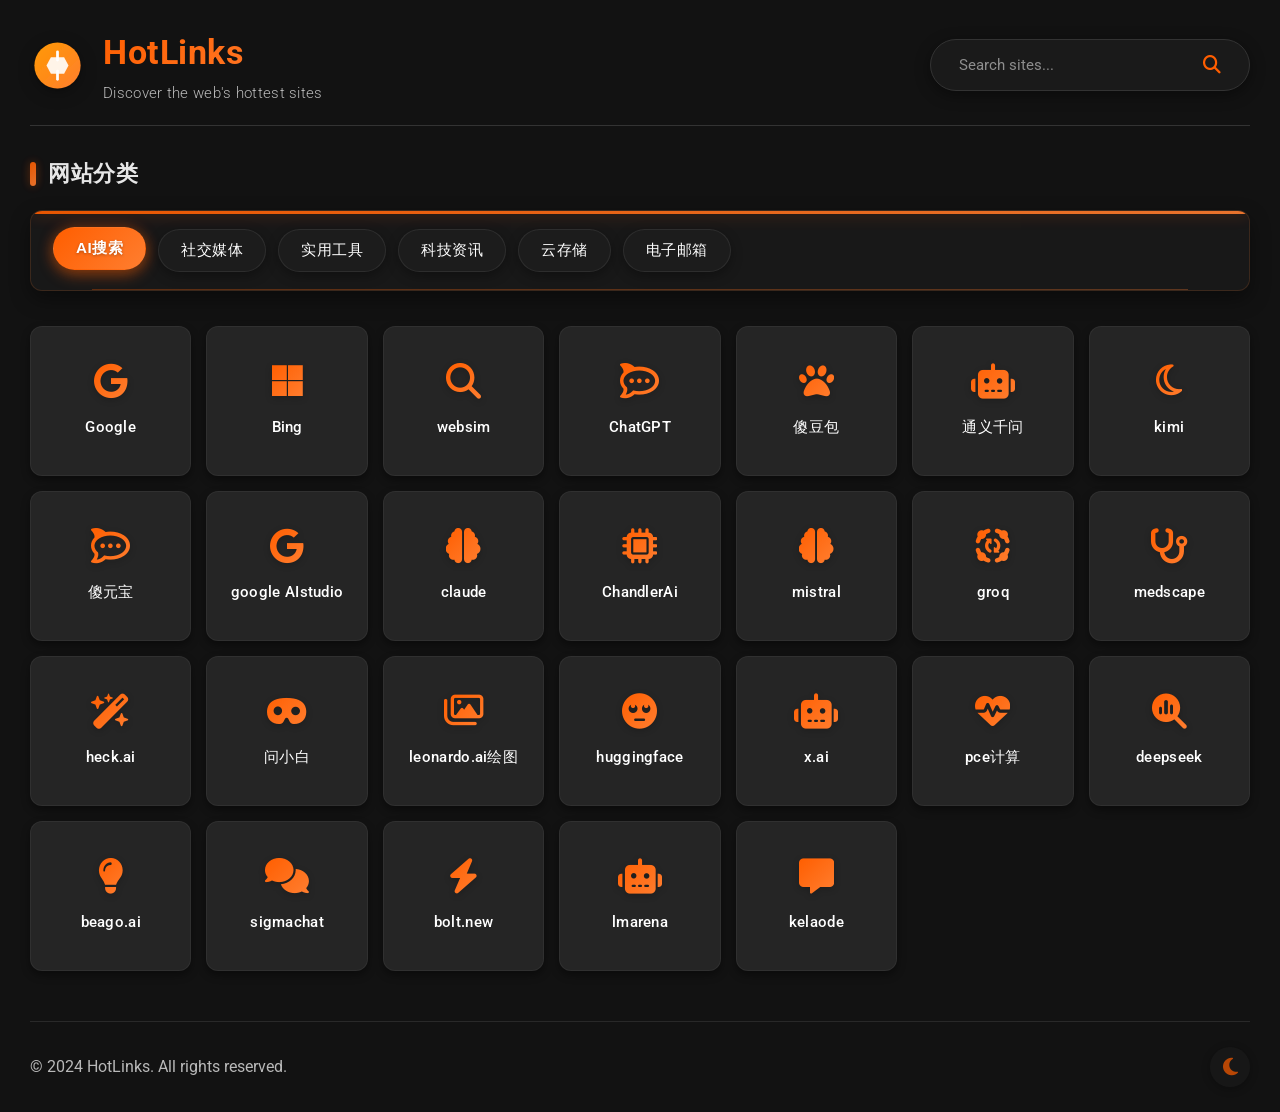
<file: index.html>
<!DOCTYPE html>
<html lang="zh-CN">
  <head>
    <meta charset="UTF-8" />
    <meta name="viewport" content="width=device-width, initial-scale=1.0" />
    <title>HotLinks - Popular Sites Directory</title>
    <link rel="stylesheet" href="styles.css" />
    <link
      rel="stylesheet"
      href="https://cdnjs.cloudflare.com/ajax/libs/font-awesome/6.7.2/css/all.min.css"
    />
    <link
      href="https://fonts.googleapis.com/css2?family=Roboto:wght@300;400;500;700&display=swap"
      rel="stylesheet"
    />
  </head>
  <body>
    <div class="container">
      <header>
        <div class="logo">
          <svg width="55" height="55" viewBox="0 0 100 100">
            <defs>
              <linearGradient
                id="logo-gradient"
                x1="0%"
                y1="0%"
                x2="100%"
                y2="100%"
              >
                <stop offset="0%" stop-color="#f90" />
                <stop offset="100%" stop-color="#ff7e30" />
              </linearGradient>
              <filter id="shadow" x="-20%" y="-20%" width="140%" height="140%">
                <feDropShadow
                  dx="0"
                  dy="3"
                  stdDeviation="3"
                  flood-color="rgba(0,0,0,0.2)"
                />
              </filter>
            </defs>
            <circle
              cx="50"
              cy="50"
              r="42"
              fill="url(#logo-gradient)"
              filter="url(#shadow)"
            />
            <path
              d="M38 35 L62 35 L70 50 L62 65 L38 65 L30 50 Z"
              fill="white"
              opacity="0.9"
            />
            <path
              d="M50 25 L50 40"
              stroke="white"
              stroke-width="5"
              stroke-linecap="round"
            />
            <path
              d="M50 60 L50 75"
              stroke="white"
              stroke-width="5"
              stroke-linecap="round"
            />
          </svg>
          <div class="title-container">
            <h1>HotLinks</h1>
            <p class="subtitle">Discover the web's hottest sites</p>
          </div>
        </div>
        <div class="search-box">
          <input type="text" id="search-input" placeholder="Search sites..." />
          <button id="search-btn"><i class="fas fa-search"></i></button>
        </div>
      </header>

      <div class="category-tabs-container">
        <h2 class="category-heading">网站分类</h2>
        <div class="category-tabs">
          <!-- 移除了 "全部" 标签，并将 "AI搜索" 设为默认选中 -->
          <button class="tab active" data-category="ai-search">AI搜索</button>
          <button class="tab" data-category="social">社交媒体</button>
          <button class="tab" data-category="tools">实用工具</button>
          <button class="tab" data-category="tech-news">科技资讯</button>
          <button class="tab" data-category="cloud-storage">云存储</button>
          <button class="tab" data-category="email">电子邮箱</button>
        </div>
      </div>
      
      <main id="sites-container">
        <!-- 网站卡片将由JavaScript动态渲染 -->
      </main>

      <footer>
        <p>© 2024 HotLinks. All rights reserved.</p>
        <div class="theme-toggle">
          <button id="theme-toggle-btn">
            <i class="fas fa-moon"></i>
          </button>
        </div>
      </footer>
    </div>
    <script src="script.js"></script>
  </body>
</html>
</file>
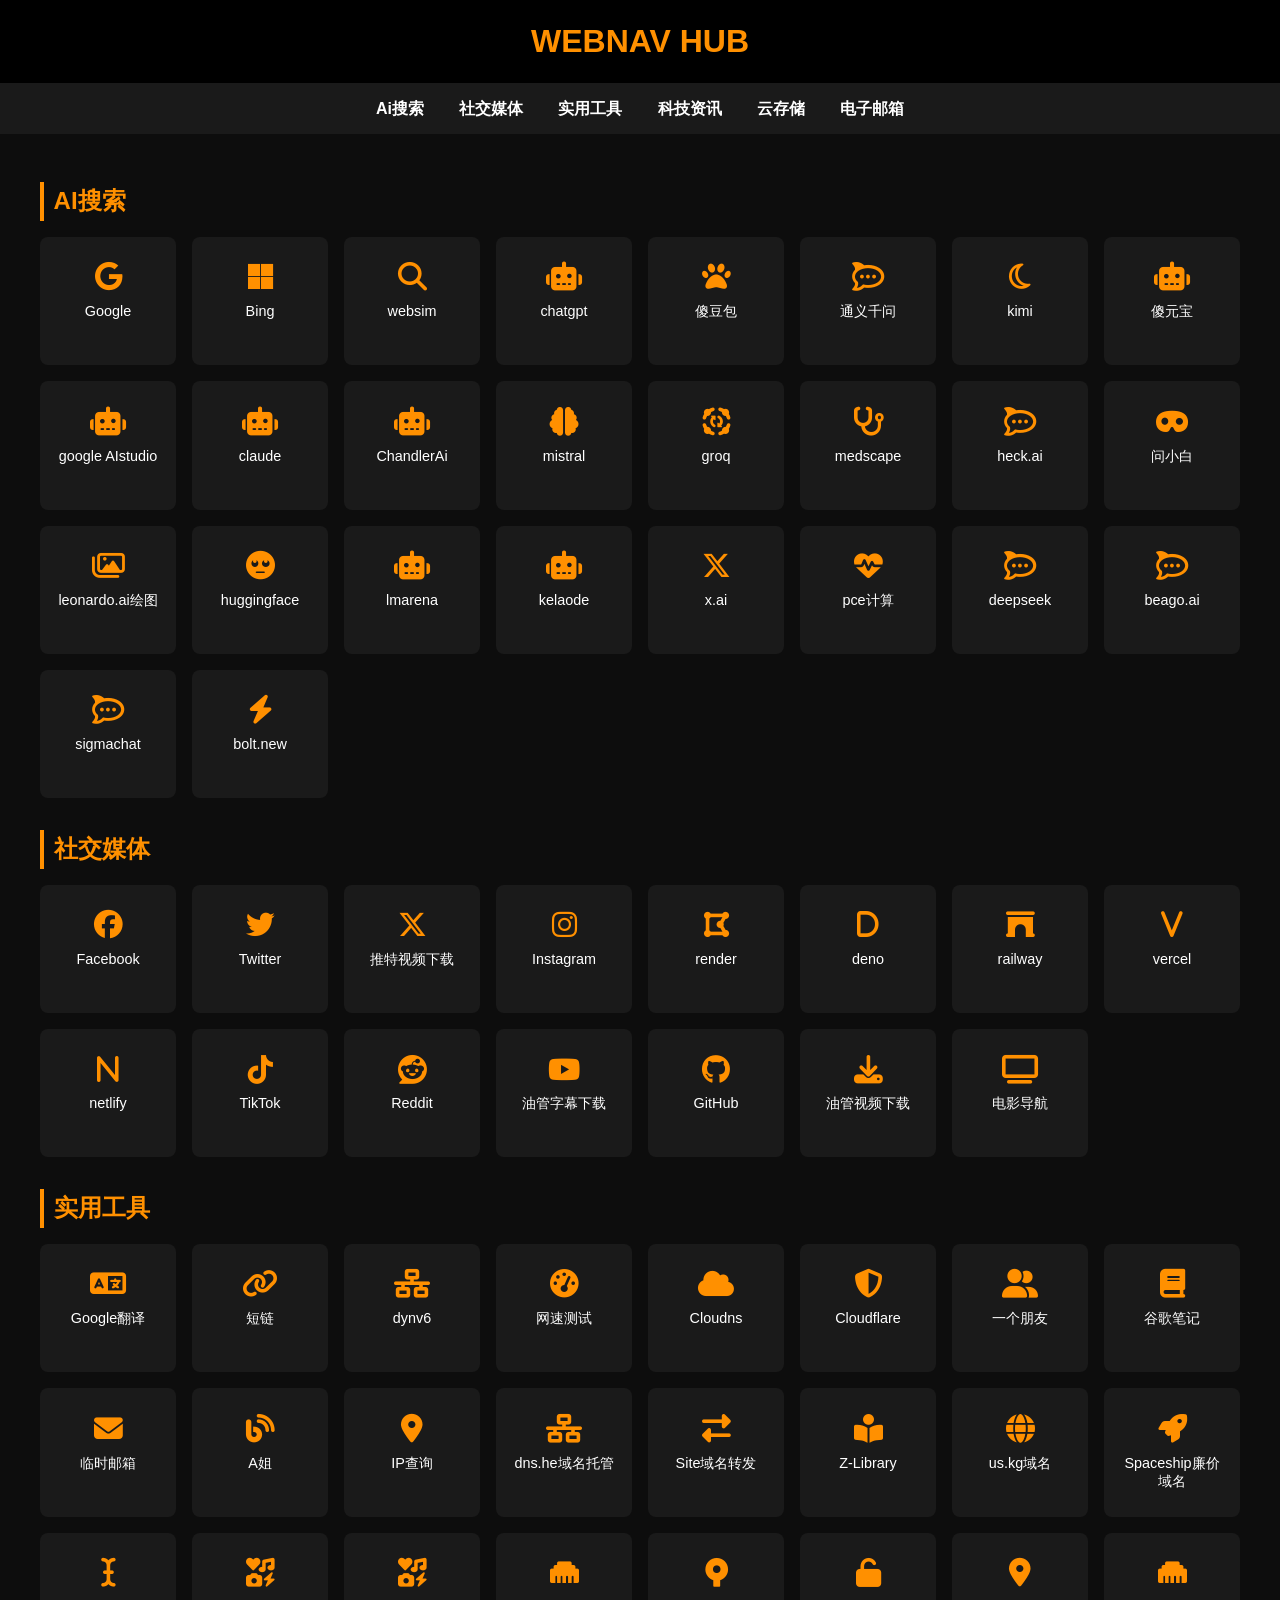
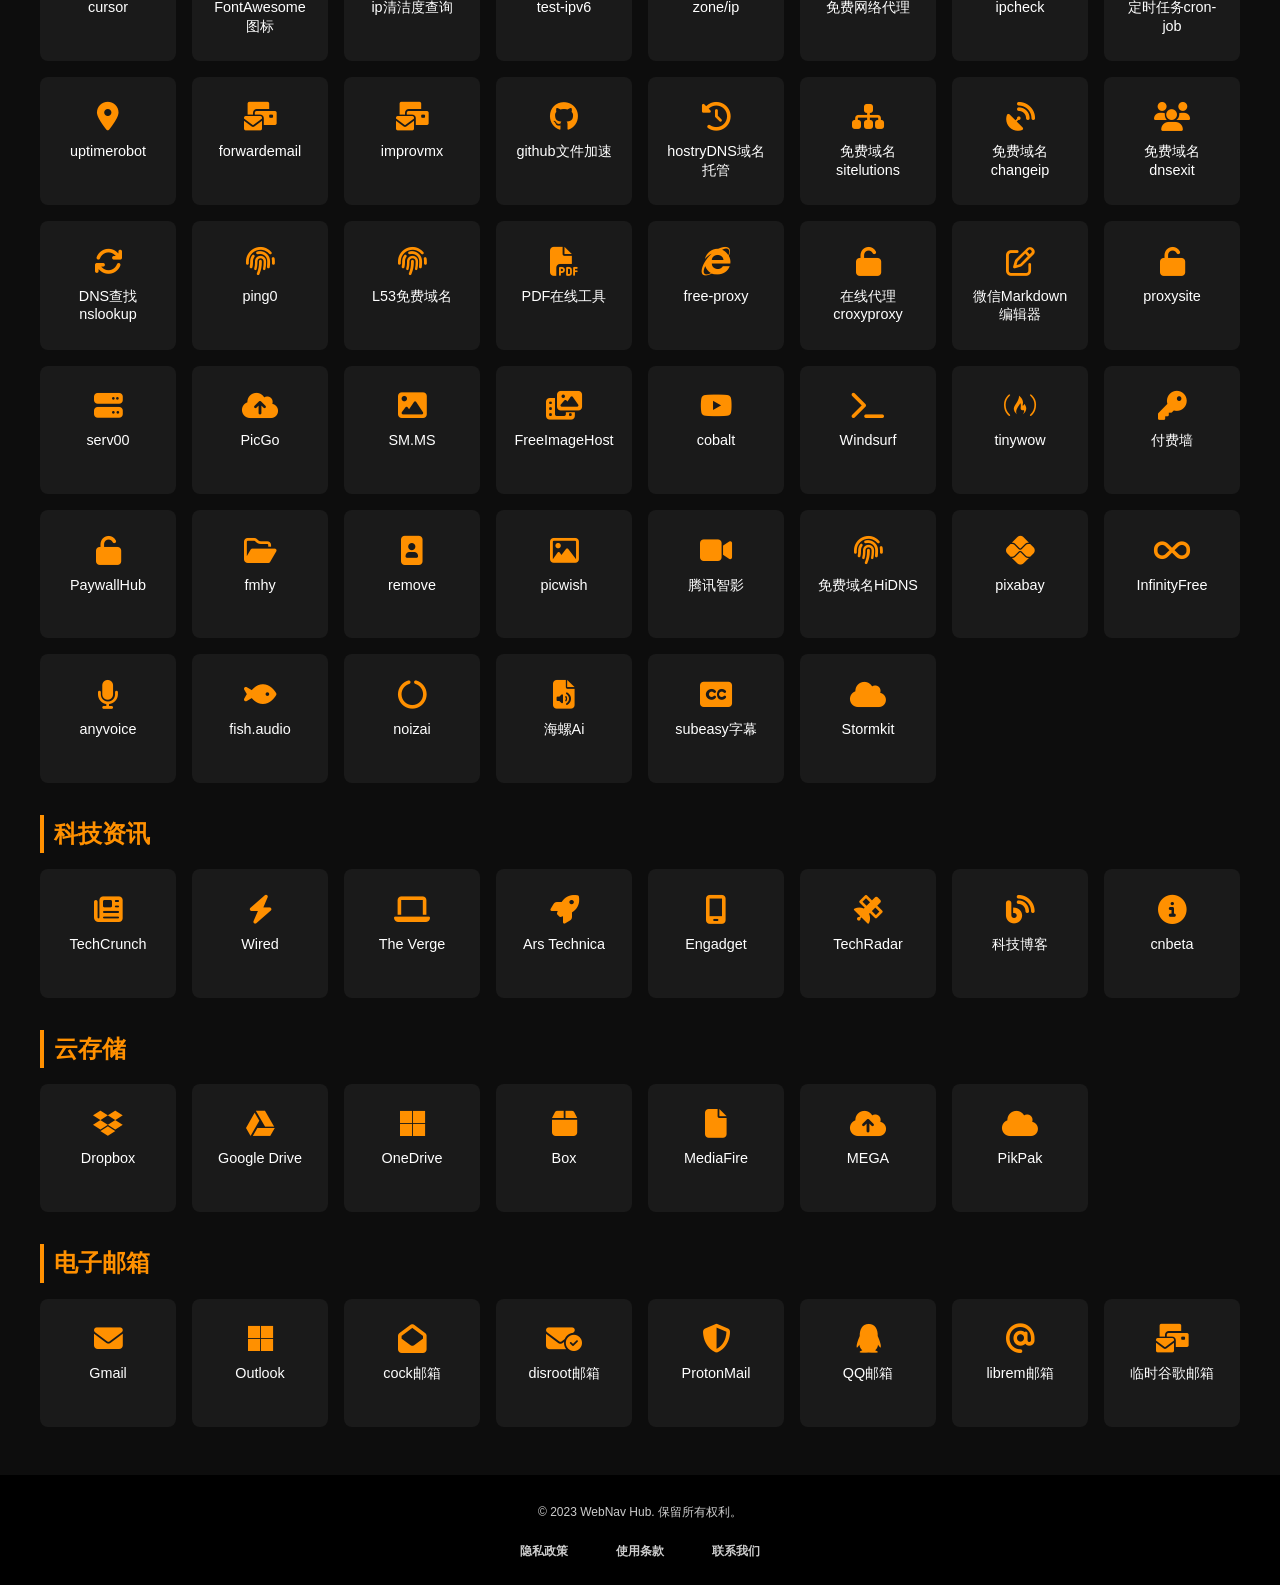
<file: temp.html>
<!DOCTYPE html>
<html lang="zh-CN">
  <head>
    <meta charset="UTF-8" />
    <meta name="viewport" content="width=device-width, initial-scale=1.0" />
    <title>WebNav Hub</title>
    <style>
      :root {
        --primary-color: #ff9000;
        --bg-color: #0d0d0d;
        --card-bg-color: #1a1a1a;
        --text-color: #fff;
      }

      html {
        font-size: 16px;
      }

      body {
        font-family: Arial, sans-serif;
        margin: 0;
        padding: 0;
        background-color: var(--bg-color);
        color: var(--text-color);
        line-height: 1.6;
      }

      header {
        background-color: #000;
        padding: 1rem;
        text-align: center;
      }

      header h1 {
        font-size: 2rem;
        font-weight: bold;
        color: var(--primary-color);
        margin: 0;
        text-transform: uppercase;
      }

      nav {
        background-color: var(--card-bg-color);
        padding: 0.5rem;
        position: sticky;
        top: 0;
        z-index: 1000;
      }

      nav ul {
        list-style-type: none;
        padding: 0;
        margin: 0;
        display: flex;
        justify-content: center;
        flex-wrap: wrap;
      }

      nav li {
        margin: 0.3rem;
      }

      nav a {
        color: var(--text-color);
        text-decoration: none;
        font-size: 1rem;
        font-weight: bold;
        padding: 0.5rem 0.8rem;
        border-radius: 1.25rem;
        transition: background-color 0.3s, color 0.3s;
      }

      nav a:hover,
      nav a.active {
        background-color: var(--primary-color);
        color: #000;
      }

      main {
        max-width: 1200px;
        margin: 0 auto;
        padding: 1rem;
      }

      .category-title {
        font-size: 1.5rem;
        font-weight: bold;
        margin: 2rem 0 1rem;
        color: var(--primary-color);
        border-left: 4px solid var(--primary-color);
        padding-left: 0.6rem;
        text-transform: uppercase;
      }

      .link-grid {
        display: grid;
        grid-template-columns: repeat(auto-fill, minmax(8rem, 1fr));
        gap: 1rem;
        margin-bottom: 2rem;
      }

      .link-card {
        background-color: var(--card-bg-color);
        border-radius: 8px;
        padding: 1.2rem 0.8rem;
        text-align: center;
        transition: transform 0.2s ease-out;
        cursor: pointer;
        display: flex;
        flex-direction: column;
        align-items: center;
        justify-content: center;
        min-height: 90px;
        position: relative;
        overflow: hidden;
      }

      .link-card a {
        position: absolute;
        top: 0;
        left: 0;
        width: 100%;
        height: 100%;
        text-decoration: none;
        z-index: 12;
        display: block;
      }

      .link-card:hover {
        background-color: #2a2a2a;
        transform: translateY(-2px);
        box-shadow: 0 4px 12px rgba(0, 0, 0, 0.2);
      }

      .link-card i {
        font-size: 1.8rem;
        margin-bottom: 0.7rem;
        color: var(--primary-color);
        transition: transform 0.2s ease;
        position: relative;
        z-index: 11;
      }

      .link-card:hover i {
        transform: scale(1.1);
      }

      .link-card h3 {
        font-size: 0.9rem;
        margin: 0;
        color: var(--text-color);
        line-height: 1.3;
        font-weight: 500;
        max-width: 100%;
        height: 2.6em;
        overflow: hidden;
        display: -webkit-box;
        -webkit-line-clamp: 2;
        line-clamp: 2;
        -webkit-box-orient: vertical;
        text-overflow: ellipsis;
        white-space: normal;
        padding: 0 0.3rem;
        position: relative;
        z-index: 11;
      }

      footer {
        background-color: #000;
        color: #ccc;
        text-align: center;
        padding: 1rem;
        font-size: 0.75rem;
      }

      footer nav {
        margin-top: 0.6rem;
        background-color: transparent;
      }

      footer nav a {
        color: #ccc;
        margin: 0 0.6rem;
        font-size: 0.75rem;
      }

      @media (max-width: 1200px) {
        main {
          padding: 1rem;
          max-width: 95%;
        }

        .link-grid {
          grid-template-columns: repeat(auto-fill, minmax(8rem, 1fr));
          gap: 1rem;
        }
      }

      @media (max-width: 768px) {
        html {
          font-size: 15px;
        }

        main {
          padding: 0.8rem;
        }

        .link-grid {
          grid-template-columns: repeat(auto-fill, minmax(7rem, 1fr));
          gap: 0.8rem;
        }

        nav {
          padding: 0.4rem;
        }

        nav a {
          padding: 0.4rem 0.7rem;
          font-size: 0.95rem;
        }

        .category-title {
          font-size: 1.4rem;
          margin: 1.8rem 0 1rem;
        }

        .link-card {
          padding: 1rem 0.6rem;
          min-height: 80px;
        }

        .link-card i {
          font-size: 1.6rem;
          margin-bottom: 0.5rem;
        }

        .link-card h3 {
          font-size: 0.8rem;
          height: 2.4em;
        }
      }

      @media (max-width: 480px) {
        html {
          font-size: 14px;
        }

        main {
          padding: 0.6rem;
        }

        .link-grid {
          grid-template-columns: repeat(auto-fill, minmax(6rem, 1fr));
          gap: 0.7rem;
        }

        header h1 {
          font-size: 1.6rem;
        }

        nav li {
          margin: 0.25rem;
        }

        nav a {
          padding: 0.35rem 0.6rem;
          font-size: 0.9rem;
        }

        .category-title {
          font-size: 1.4rem;
          margin: 1.8rem 0 1rem;
        }

        .link-card {
          padding: 0.8rem 0.5rem;
          min-height: 70px;
        }

        .link-card i {
          font-size: 1.4rem;
          margin-bottom: 0.4rem;
        }

        .link-card h3 {
          font-size: 0.75rem;
          padding: 0 0.2rem;
          height: 2.4em;
        }

        footer {
          padding: 0.8rem;
        }

        footer nav a {
          margin: 0 0.4rem;
          font-size: 0.7rem;
        }
      }

      @media (max-width: 360px) {
        html {
          font-size: 13px;
        }

        .link-grid {
          grid-template-columns: repeat(auto-fill, minmax(5.5rem, 1fr));
          gap: 0.6rem;
        }

        header h1 {
          font-size: 1.4rem;
        }

        .link-card {
          padding: 0.8rem 0.5rem;
          min-height: 70px;
        }

        .link-card i {
          font-size: 1.3rem;
          margin-bottom: 0.3rem;
        }

        .link-card h3 {
          font-size: 0.7rem;
          padding: 0 0.15rem;
          height: 2.2em;
        }
      }
    </style>
    <link
      rel="stylesheet"
      href="https://cdnjs.cloudflare.com/ajax/libs/font-awesome/6.4.2/css/all.min.css"
    />
    <script>
      document.addEventListener("DOMContentLoaded", function () {
        var navLinks = document.querySelectorAll("nav a");

        navLinks.forEach(function (link) {
          link.addEventListener("click", function (e) {
            e.preventDefault();
            navLinks.forEach((l) => l.classList.remove("active"));
            this.classList.add("active");
            var targetId = this.getAttribute("href").split("#")[1];
            var targetElement = document.getElementById(targetId);
            if (targetElement) {
              targetElement.scrollIntoView({ behavior: "smooth" });

              var newUrl =
                window.location.protocol +
                "//" +
                window.location.host +
                window.location.pathname +
                "#" +
                targetId;
              window.history.pushState({ path: newUrl }, "", newUrl);
            }
          });
        });

        function handleHashChange() {
          var hash = window.location.hash;
          if (hash) {
            var targetElement = document.getElementById(hash.substring(1));
            if (targetElement) {
              targetElement.scrollIntoView({ behavior: "smooth" });
              var activeLink = document.querySelector(
                'nav a[href="' + hash + '"]'
              );
              if (activeLink) {
                navLinks.forEach((l) => l.classList.remove("active"));
                activeLink.classList.add("active");
              }
            }
          }
        }

        window.addEventListener("hashchange", handleHashChange);
        handleHashChange(); // Call on initial load
      });
    </script>
  </head>
  <body>
    <header>
      <h1>WebNav Hub</h1>
    </header>
    <nav>
      <ul>
        <li><a href="#ai-search">Ai搜索</a></li>
        <li><a href="#social">社交媒体</a></li>
        <li><a href="#tools">实用工具</a></li>
        <li><a href="#tech-news">科技资讯</a></li>
        <li><a href="#cloud-storage">云存储</a></li>
        <li><a href="#email">电子邮箱</a></li>
      </ul>
    </nav>
    <main>
      <h2 class="category-title" id="ai-search">Ai搜索</h2>
      <section class="link-grid">
        <div class="link-card">
          <a href="https://www.google.com" target="_blank"></a>
          <i class="fa-brands fa-google"></i>
          <h3>Google</h3>
        </div>
        <div class="link-card">
          <a href="https://www.bing.com" target="_blank"></a>
          <i class="fa-brands fa-microsoft"></i>
          <h3>Bing</h3>
        </div>
        <div class="link-card">
          <a href="https://websim.ai/" target="_blank"></a>
          <i class="fa-solid fa-magnifying-glass"></i>
          <h3>websim</h3>
        </div>
        <div class="link-card">
          <a href="https://chatgpt.com/" target="_blank"></a>
          <i class="fa-solid fa-robot"></i>
          <h3>chatgpt</h3>
        </div>
        <div class="link-card">
          <a href="https://www.doubao.com/chat/" target="_blank"></a>
          <i class="fa-solid fa-paw"></i>
          <h3>傻豆包</h3>
        </div>
        <div class="link-card">
          <a href="https://chat.qwenlm.ai/" target="_blank"></a>
          <i class="fa-brands fa-rocketchat"></i>
          <h3>通义千问</h3>
        </div>
        <div class="link-card">
          <a href="https://kimi.moonshot.cn/" target="_blank"></a>
          <i class="fa-regular fa-moon"></i>
          <h3>kimi</h3>
        </div>
        <div class="link-card">
          <a href="https://yuanbao.tencent.com/" target="_blank"></a>
          <i class="fa-solid fa-robot"></i>
          <h3>傻元宝</h3>
        </div>
        <div class="link-card">
          <a href="https://aistudio.google.com/" target="_blank"></a>
          <i class="fa-solid fa-robot"></i>
          <h3>google AIstudio</h3>
        </div>
        <div class="link-card">
          <a href="https://claude.ai/" target="_blank"></a>
          <i class="fa-solid fa-robot"></i>
          <h3>claude</h3>
        </div>
        <div class="link-card">
          <a href="https://chandler.bet/" target="_blank"></a>
          <i class="fa-solid fa-robot"></i>
          <h3>ChandlerAi</h3>
        </div>
        <div class="link-card">
          <a href="https://mistral.ai/" target="_blank"></a>
          <i class="fa-solid fa-brain"></i>
          <h3>mistral</h3>
        </div>
        <div class="link-card">
          <a href="https://groq.com/" target="_blank"></a>
          <i class="fa-solid fa-group-arrows-rotate"></i>
          <h3>groq</h3>
        </div>
        <div class="link-card">
          <a href="https://www.medscape.com/" target="_blank"></a>
          <i class="fa-solid fa-stethoscope"></i>
          <h3>medscape</h3>
        </div>
        <div class="link-card">
          <a href="https://heck.ai/" target="_blank"></a>
          <i class="fa-brands fa-rocketchat"></i>
          <h3>heck.ai</h3>
        </div>
        <div class="link-card">
          <a href="https://www.wenxiaobai.com/" target="_blank"></a>
          <i class="fa-solid fa-mask"></i>
          <h3>问小白</h3>
        </div>
        <div class="link-card">
          <a href="https://app.leonardo.ai/" target="_blank"></a>
          <i class="fa-regular fa-images"></i>
          <h3>leonardo.ai绘图</h3>
        </div>
        <div class="link-card">
          <a href="https://huggingface.co/" target="_blank"></a>
          <i class="fa-solid fa-face-rolling-eyes"></i>
          <h3>huggingface</h3>
        </div>
        <div class="link-card">
          <a href="https://lmarena.ai/" target="_blank"></a>
          <i class="fa-solid fa-robot"></i>
          <h3>lmarena</h3>
        </div>
        <div class="link-card">
          <a href="https://kelaode.ai/" target="_blank"></a>
          <i class="fa-solid fa-robot"></i>
          <h3>kelaode</h3>
        </div>
        <div class="link-card">
          <a href="https://x.ai/" target="_blank"></a>
          <i class="fa-brands fa-x-twitter"></i>
          <h3>x.ai</h3>
        </div>
        <div class="link-card">
          <a href="https://ascvdpce.186404.xyz/" target="_blank"></a>
          <i class="fa-solid fa-heart-pulse"></i>
          <h3>pce计算</h3>
        </div>
        <div class="link-card">
          <a href="https://www.deepseek.com/" target="_blank"></a>
          <i class="fa-brands fa-rocketchat"></i>
          <h3>deepseek</h3>
        </div>
        <div class="link-card">
          <a href="https://www.beago.ai/" target="_blank"></a>
          <i class="fa-brands fa-rocketchat"></i>
          <h3>beago.ai</h3>
        </div>
        <div class="link-card">
          <a href="https://sigmabrowser.com/chat" target="_blank"></a>
          <i class="fa-brands fa-rocketchat"></i>
          <h3>sigmachat</h3>
        </div>
        <div class="link-card">
          <a href="https://bolt.new/" target="_blank"></a>
          <i class="fa-solid fa-bolt"></i>
          <h3>bolt.new</h3>
        </div>
      </section>

      <h2 class="category-title" id="social">社交媒体</h2>
      <section class="link-grid">
        <div class="link-card">
          <a href="https://www.facebook.com" target="_blank"></a>
          <i class="fa-brands fa-facebook"></i>
          <h3>Facebook</h3>
        </div>
        <div class="link-card">
          <a href="https://twitter.com" target="_blank"></a>
          <i class="fa-brands fa-twitter"></i>
          <h3>Twitter</h3>
        </div>
        <div class="link-card">
          <a href="https://twitterxz.com/" target="_blank"></a>
          <i class="fa-brands fa-x-twitter"></i>
          <h3>推特视频下载</h3>
        </div>
        <div class="link-card">
          <a href="https://www.instagram.com" target="_blank"></a>
          <i class="fa-brands fa-instagram"></i>
          <h3>Instagram</h3>
        </div>
        <div class="link-card">
          <a href="https://render.com/" target="_blank"></a>
          <i class="fa-solid fa-draw-polygon"></i>
          <h3>render</h3>
        </div>
        <div class="link-card">
          <a href="https://deno.com/deploy" target="_blank"></a>
          <i class="fa-solid fa-d"></i>
          <h3>deno</h3>
        </div>
        <div class="link-card">
          <a href="https://railway.com/" target="_blank"></a>
          <i class="fa-solid fa-archway"></i>
          <h3>railway</h3>
        </div>
        <div class="link-card">
          <a href="https://vercel.com/" target="_blank"></a>
          <i class="fa-solid fa-v"></i>
          <h3>vercel</h3>
        </div>
        <div class="link-card">
          <a href="https://www.netlify.com/" target="_blank"></a>
          <i class="fa-brands fa-n"></i>
          <h3>netlify</h3>
        </div>
        <div class="link-card">
          <a href="https://www.tiktok.com" target="_blank"></a>
          <i class="fa-brands fa-tiktok"></i>
          <h3>TikTok</h3>
        </div>
        <div class="link-card">
          <a href="https://www.reddit.com" target="_blank"></a>
          <i class="fa-brands fa-reddit"></i>
          <h3>Reddit</h3>
        </div>
        <div class="link-card">
          <a
            href="https://www.downloadyoutubesubtitles.com/"
            target="_blank"
          ></a>
          <i class="fa-brands fa-youtube"></i>
          <h3>油管字幕下载</h3>
        </div>
        <div class="link-card">
          <a href="https://github.com/" target="_blank"></a>
          <i class="fa-brands fa-github"></i>
          <h3>GitHub</h3>
        </div>
        <div class="link-card">
          <a href="https://youtube.iiilab.com/" target="_blank"></a>
          <i class="fa-solid fa-download"></i>
          <h3>油管视频下载</h3>
        </div>
        <div class="link-card">
          <a href="https://mv.186404.xyz/" target="_blank"></a>
          <i class="fa-solid fa-tv"></i>
          <h3>电影导航</h3>
        </div>
      </section>

      <h2 class="category-title" id="tools">实用工具</h2>
      <section class="link-grid">
        <div class="link-card">
          <a href="https://translate.google.com" target="_blank"></a>
          <i class="fa-solid fa-language"></i>
          <h3>Google翻译</h3>
        </div>
        <div class="link-card">
          <a href="https://d.186404.xyz/" target="_blank"></a>
          <i class="fa-solid fa-link"></i>
          <h3>短链</h3>
        </div>
        <div class="link-card">
          <a href="https://dynv6.com/" target="_blank"></a>
          <i class="fa-solid fa-network-wired"></i>
          <h3>dynv6</h3>
        </div>
        <div class="link-card">
          <a href="https://fast.com/" target="_blank"></a>
          <i class="fa-solid fa-gauge-high"></i>
          <h3>网速测试</h3>
        </div>
        <div class="link-card">
          <a href="https://www.cloudns.net/" target="_blank"></a>
          <i class="fa-solid fa-cloud"></i>
          <h3>Cloudns</h3>
        </div>
        <div class="link-card">
          <a href="https://www.cloudflare.com/zh-cn/" target="_blank"></a>
          <i class="fa-solid fa-shield-halved"></i>
          <h3>Cloudflare</h3>
        </div>
        <div class="link-card">
          <a href="https://ygpy.net/" target="_blank"></a>
          <i class="fa-solid fa-user-group"></i>
          <h3>一个朋友</h3>
        </div>
        <div class="link-card">
          <a href="https://notebooklm.google/" target="_blank"></a>
          <i class="fa-solid fa-book"></i>
          <h3>谷歌笔记</h3>
        </div>
        <div class="link-card">
          <a href="https://email.ml/" target="_blank"></a>
          <i class="fa-solid fa-envelope"></i>
          <h3>临时邮箱</h3>
        </div>
        <div class="link-card">
          <a href="https://www.ahhhhfs.com/" target="_blank"></a>
          <i class="fa-solid fa-blog"></i>
          <h3>A姐</h3>
        </div>
        <div class="link-card">
          <a href="https://ip.sb/" target="_blank"></a>
          <i class="fa-solid fa-location-dot"></i>
          <h3>IP查询</h3>
        </div>
        <div class="link-card">
          <a href="https://dns.he.net/" target="_blank"></a>
          <i class="fa-solid fa-network-wired"></i>
          <h3>dns.he域名托管</h3>
        </div>
        <div class="link-card">
          <a href="https://www.site.ac/" target="_blank"></a>
          <i class="fa-solid fa-right-left"></i>
          <h3>Site域名转发</h3>
        </div>
        <div class="link-card">
          <a href="https://zh.go-to-library.sk/" target="_blank"></a>
          <i class="fa-solid fa-book-reader"></i>
          <h3>Z-Library</h3>
        </div>
        <div class="link-card">
          <a href="https://nic.us.kg/" target="_blank"></a>
          <i class="fa-solid fa-globe"></i>
          <h3>us.kg域名</h3>
        </div>
        <div class="link-card">
          <a href="https://www.spaceship.com/zh/" target="_blank"></a>
          <i class="fa-solid fa-rocket"></i>
          <h3>Spaceship廉价域名</h3>
        </div>
        <div class="link-card">
          <a href="https://www.cursor.com/" target="_blank"></a>
          <i class="fa-solid fa-i-cursor"></i>
          <h3>cursor</h3>
        </div>
        <div class="link-card">
          <a href="https://fontawesome.com/" target="_blank"></a>
          <i class="fa-solid fa-icons"></i>
          <h3>FontAwesome图标</h3>
        </div>
        <div class="link-card">
          <a href="https://scamalytics.com/" target="_blank"></a>
          <i class="fa-solid fa-icons"></i>
          <h3>ip清洁度查询</h3>
        </div>
        <div class="link-card">
          <a href="https://test-ipv6.com/" target="_blank"></a>
          <i class="fa-solid fa-ethernet"></i>
          <h3>test-ipv6</h3>
        </div>
        <div class="link-card">
          <a href="https://html.zone/ip" target="_blank"></a>
          <i class="fa-brands fa-sourcetree"></i>
          <h3>zone/ip</h3>
        </div>
        <div class="link-card">
          <a
            href="https://www.lumiproxy.com/zh-hans/online-proxy/proxysite/"
            target="_blank"
          ></a>
          <i class="fa-solid fa-unlock"></i>
          <h3>免费网络代理</h3>
        </div>
        <div class="link-card">
          <a href="https://ipcheck.ing/" target="_blank"></a>
          <i class="fa-solid fa-location-dot"></i>
          <h3>ipcheck</h3>
        </div>
        <div class="link-card">
          <a href="https://console.cron-job.org/" target="_blank"></a>
          <i class="fa-solid fa-ethernet"></i>
          <h3>定时任务cron-job</h3>
        </div>
        <div class="link-card">
          <a href="https://uptimerobot.com/" target="_blank"></a>
          <i class="fa-solid fa-location-dot"></i>
          <h3>uptimerobot</h3>
        </div>
        <div class="link-card">
          <a href="https://forwardemail.net/" target="_blank"></a>
          <i class="fa-solid fa-envelopes-bulk"></i>
          <h3>forwardemail</h3>
        </div>
        <div class="link-card">
          <a href="https://improvmx.com/" target="_blank"></a>
          <i class="fa-solid fa-envelopes-bulk"></i>
          <h3>improvmx</h3>
        </div>
        <div class="link-card">
          <a href="https://gb.w404.nyc.mn/" target="_blank"></a>
          <i class="fa-brands fa-github"></i>
          <h3>github文件加速</h3>
        </div>
        <div class="link-card">
          <a href="https://hostry.com/" target="_blank"></a>
          <i class="fa-solid fa-clock-rotate-left"></i>
          <h3>hostryDNS域名托管</h3>
        </div>
        <div class="link-card">
          <a href="https://www.sitelutions.com/" target="_blank"></a>
          <i class="fa-solid fa-sitemap"></i>
          <h3>免费域名sitelutions</h3>
        </div>
        <div class="link-card">
          <a href="https://www.changeip.com/" target="_blank"></a>
          <i class="fa-solid fa-satellite-dish"></i>
          <h3>免费域名changeip</h3>
        </div>
        <div class="link-card">
          <a href="https://dnsexit.com/" target="_blank"></a>
          <i class="fa-solid fa-users"></i>
          <h3>免费域名dnsexit</h3>
        </div>
        <div class="link-card">
          <a href="https://www.nslookup.io/" target="_blank"></a>
          <i class="fa-solid fa-arrows-rotate"></i>
          <h3>DNS查找nslookup</h3>
        </div>

        <div class="link-card">
          <a href="https://ping0.cc/" target="_blank"></a>
          <i class="fa-solid fa-fingerprint"></i>
          <h3>ping0</h3>
        </div>
        <div class="link-card">
          <a href="https://customer.l53.net/" target="_blank"></a>
          <i class="fa-solid fa-fingerprint"></i>
          <h3>L53免费域名</h3>
        </div>
        <div class="link-card">
          <a href="https://tools.pdf24.org/" target="_blank"></a>
          <i class="fa-solid fa-file-pdf"></i>
          <h3>PDF在线工具</h3>
        </div>
        <div class="link-card">
          <a href="http://free-proxy.cz/en/" target="_blank"></a>
          <i class="fa-brands fa-internet-explorer"></i>
          <h3>free-proxy</h3>
        </div>
        <div class="link-card">
          <a href="https://www.croxyproxy.rocks/_zh/" target="_blank"></a>
          <i class="fa-solid fa-unlock"></i>
          <h3>在线代理croxyproxy</h3>
        </div>
        <div class="link-card">
          <a href="https://doocs.github.io/md/" target="_blank"></a>
          <i class="fa-regular fa-edit"></i>
          <h3>微信Markdown编辑器</h3>
        </div>
        <div class="link-card">
          <a href="https://www.proxysite.com/" target="_blank"></a>
          <i class="fa-solid fa-unlock"></i>
          <h3>proxysite</h3>
        </div>
        <div class="link-card">
          <a href="https://www.serv00.com/" target="_blank"></a>
          <i class="fa-solid fa-server"></i>
          <h3>serv00</h3>
        </div>
        <div class="link-card">
          <a href="https://github.com/Molunerfinn/PicGo" target="_blank"></a>
          <i class="fa-solid fa-cloud-arrow-up"></i>
          <h3>PicGo</h3>
        </div>
        <div class="link-card">
          <a href="https://smms.app/" target="_blank"></a>
          <i class="fa-solid fa-image"></i>
          <h3>SM.MS</h3>
        </div>
        <div class="link-card">
          <a href="https://freeimage.host/" target="_blank"></a>
          <i class="fa-solid fa-photo-film"></i>
          <h3>FreeImageHost</h3>
        </div>
        <div class="link-card">
          <a href="https://cobalt.tools/" target="_blank"></a>
          <i class="fa-brands fa-youtube"></i>
          <h3>cobalt</h3>
        </div>
        <div class="link-card">
          <a href="https://codeium.com/" target="_blank"></a>
          <i class="fa-solid fa-terminal"></i>
          <h3>Windsurf</h3>
        </div>
        <div class="link-card">
          <a href="https://tinywow.com/" target="_blank"></a>
          <i class="fa-brands fa-free-code-camp"></i>
          <h3>tinywow</h3>
        </div>
        <div class="link-card">
          <a href="https://paywallbuster.com/" target="_blank"></a>
          <i class="fa-solid fa-key"></i>
          <h3>付费墙</h3>
        </div>
        <div class="link-card">
          <a href="https://g.186404.xyz/wallHub/" target="_blank"></a>
          <i class="fa-solid fa-unlock"></i>
          <h3>PaywallHub</h3>
        </div>
        <div class="link-card">
          <a href="https://fmhy.net/" target="_blank"></a>
          <i class="fa-regular fa-folder-open"></i>
          <h3>fmhy</h3>
        </div>
        <div class="link-card">
          <a href="https://www.remove.bg/" target="_blank"></a>
          <i class="fa-solid fa-image-portrait"></i>
          <h3>remove</h3>
        </div>
        <div class="link-card">
          <a href="https://picwish.com/" target="_blank"></a>
          <i class="fa-regular fa-image"></i>
          <h3>picwish</h3>
        </div>
        <div class="link-card">
          <a href="https://zenvideo.qq.com/" target="_blank"></a>
          <i class="fa-solid fa-video"></i>
          <h3>腾讯智影</h3>
        </div>
        <div class="link-card">
          <a href="https://www.hidoha.net/" target="_blank"></a>
          <i class="fa-solid fa-fingerprint"></i>
          <h3>免费域名HiDNS</h3>
        </div>
        <div class="link-card">
          <a href="https://pixabay.com/" target="_blank"></a>
          <i class="fa-brands fa-pix"></i>
          <h3>pixabay</h3>
        </div>
        <div class="link-card">
          <a href="https://www.infinityfree.com/" target="_blank"></a>
          <i class="fa-solid fa-infinity"></i>
          <h3>InfinityFree</h3>
        </div>
        <div class="link-card">
          <a href="https://anyvoice.net/" target="_blank"></a>
          <i class="fa-solid fa-microphone"></i>
          <h3>anyvoice</h3>
        </div>
        <div class="link-card">
          <a href="https://fish.audio/" target="_blank"></a>
          <i class="fa-solid fa-fish"></i>
          <h3>fish.audio</h3>
        </div>
        <div class="link-card">
          <a href="https://noiz.ai/" target="_blank"></a>
          <i class="fa-solid fa-circle-notch"></i>
          <h3>noizai</h3>
        </div>
        <div class="link-card">
          <a href="https://hailuoai.video/" target="_blank"></a>
          <i class="fa-solid fa-file-audio"></i>
          <h3>海螺Ai</h3>
        </div>
        <div class="link-card">
          <a href="https://www.subeasy.ai/zh-CN" target="_blank"></a>
          <i class="fa-solid fa-closed-captioning"></i>
          <h3>subeasy字幕</h3>
        </div>
        <div class="link-card">
          <a href="https://www.stormkit.io/" target="_blank"></a>
          <i class="fa-solid fa-cloud"></i>
          <h3>Stormkit</h3>
        </div>
      </section>

      <h2 class="category-title" id="tech-news">科技资讯</h2>
      <section class="link-grid">
        <div class="link-card">
          <a href="https://www.techcrunch.com" target="_blank"></a>
          <i class="fa-solid fa-newspaper"></i>
          <h3>TechCrunch</h3>
        </div>
        <div class="link-card">
          <a href="https://www.wired.com" target="_blank"></a>
          <i class="fa-solid fa-bolt"></i>
          <h3>Wired</h3>
        </div>
        <div class="link-card">
          <a href="https://www.theverge.com" target="_blank"></a>
          <i class="fa-solid fa-laptop"></i>
          <h3>The Verge</h3>
        </div>
        <div class="link-card">
          <a href="https://arstechnica.com" target="_blank"></a>
          <i class="fa-solid fa-rocket"></i>
          <h3>Ars Technica</h3>
        </div>
        <div class="link-card">
          <a href="https://www.engadget.com" target="_blank"></a>
          <i class="fa-solid fa-mobile-screen"></i>
          <h3>Engadget</h3>
        </div>
        <div class="link-card">
          <a href="https://techradar.com" target="_blank"></a>
          <i class="fa-solid fa-satellite"></i>
          <h3>TechRadar</h3>
        </div>
        <div class="link-card">
          <a href="https://b.186404.xyz/" target="_blank"></a>
          <i class="fa-solid fa-blog"></i>
          <h3>科技博客</h3>
        </div>
        <div class="link-card">
          <a href="https://www.cnbeta.com.tw/" target="_blank"></a>
          <i class="fa-solid fa-circle-info"></i>
          <h3>cnbeta</h3>
        </div>
      </section>

      <h2 class="category-title" id="cloud-storage">云存储</h2>
      <section class="link-grid">
        <div class="link-card">
          <a href="https://www.dropbox.com" target="_blank"></a>
          <i class="fa-brands fa-dropbox"></i>
          <h3>Dropbox</h3>
        </div>
        <div class="link-card">
          <a href="https://drive.google.com" target="_blank"></a>
          <i class="fa-brands fa-google-drive"></i>
          <h3>Google Drive</h3>
        </div>
        <div class="link-card">
          <a href="https://onedrive.live.com" target="_blank"></a>
          <i class="fa-brands fa-microsoft"></i>
          <h3>OneDrive</h3>
        </div>
        <div class="link-card">
          <a href="https://www.box.com" target="_blank"></a>
          <i class="fa-solid fa-box"></i>
          <h3>Box</h3>
        </div>
        <div class="link-card">
          <a href="https://www.mediafire.com" target="_blank"></a>
          <i class="fa-solid fa-file"></i>
          <h3>MediaFire</h3>
        </div>
        <div class="link-card">
          <a href="https://mega.nz" target="_blank"></a>
          <i class="fa-solid fa-cloud-arrow-up"></i>
          <h3>MEGA</h3>
        </div>
        <div class="link-card">
          <a href="https://mypikpak.com/" target="_blank"></a>
          <i class="fa-solid fa-cloud"></i>
          <h3>PikPak</h3>
        </div>
      </section>

      <h2 class="category-title" id="email">电子邮箱</h2>
      <section class="link-grid">
        <div class="link-card">
          <a href="https://mail.google.com" target="_blank"></a>
          <i class="fa-solid fa-envelope"></i>
          <h3>Gmail</h3>
        </div>
        <div class="link-card">
          <a href="https://outlook.live.com" target="_blank"></a>
          <i class="fa-brands fa-microsoft"></i>
          <h3>Outlook</h3>
        </div>
        <div class="link-card">
          <a href="https://cock.li/" target="_blank"></a>
          <i class="fa-solid fa-envelope-open"></i>
          <h3>cock邮箱</h3>
        </div>
        <div class="link-card">
          <a href="https://disroot.org/" target="_blank"></a>
          <i class="fa-solid fa-envelope-circle-check"></i>
          <h3>disroot邮箱</h3>
        </div>
        <div class="link-card">
          <a href="https://www.protonmail.com" target="_blank"></a>
          <i class="fa-solid fa-shield-halved"></i>
          <h3>ProtonMail</h3>
        </div>
        <div class="link-card">
          <a href="https://mail.qq.com" target="_blank"></a>
          <i class="fa-brands fa-qq"></i>
          <h3>QQ邮箱</h3>
        </div>
        <div class="link-card">
          <a href="https://librem.one/" target="_blank"></a>
          <i class="fa-solid fa-at"></i>
          <h3>librem邮箱</h3>
        </div>
        <div class="link-card">
          <a href="https://www.linshigmail.com/" target="_blank"></a>
          <i class="fa-solid fa-envelopes-bulk"></i>
          <h3>临时谷歌邮箱</h3>
        </div>
      </section>
    </main>
    <footer>
      <p>© 2023 WebNav Hub. 保留所有权利。</p>
      <nav>
        <a href="#">隐私政策</a>
        <a href="#">使用条款</a>
        <a href="#">联系我们</a>
      </nav>
    </footer>
  </body>
</html>
</file>
<file: styles.css>
:root {
    --primary-color: #ff5e00; /* 橙色 */
    --secondary-color: #f90;
    --accent-color: #ff7e30;
    --background-color: #121212;
    --card-background: #252525; /* 更深沉的卡片背景色 */
    --text-color: #ffffff;
    --shadow-color: rgba(0, 0, 0, 0.4);
    --header-height: 80px;
    --gradient-start: #ff5e00;
    --gradient-middle: #f90;
    --gradient-end: #ff7e30;
    --card-hover-shadow: rgba(255, 126, 48, 0.3); /* 增强悬停阴影颜色 */
    --button-hover: #f90;
    --border-color: #333333;
    --input-background: #1a1a1a;
    --tab-inactive: #1a1a1a;
    --tab-hover: #2a2a2a;
    --border-radius: 12px; /* 增大圆角 */
    --transition-speed: 0.3s; /* 稍微延长过渡时间 */
    --primary-gradient: linear-gradient(135deg, var(--gradient-start), var(--gradient-end));
    --card-glow: 0 0 15px rgba(255, 94, 0, 0.15); /* 新增卡片发光效果 */
}

* {
    margin: 0;
    padding: 0;
    box-sizing: border-box;
    transition: background-color 0.3s, color 0.3s;
}

body {
    font-family: 'Roboto', Arial, sans-serif;
    background-color: var(--background-color);
    color: var(--text-color);
    line-height: 1.6;
}

.container {
    max-width: 1300px;
    margin: 0 auto;
    padding: 25px 30px;
}

/* Header styles */
header {
    display: flex;
    justify-content: space-between;
    align-items: center;
    margin-bottom: 30px;
    padding-bottom: 20px;
    border-bottom: 1px solid var(--border-color);
}

.logo {
    display: flex;
    align-items: center;
}

.logo svg {
    margin-right: 18px;
    filter: drop-shadow(0 4px 8px rgba(0, 0, 0, 0.3));
    transition: transform 0.3s ease;
}

.logo:hover svg {
    transform: rotate(10deg);
}

.title-container {
    display: flex;
    flex-direction: column;
}

.logo h1 {
    font-size: 34px;
    font-weight: 700;
    background: linear-gradient(135deg, var(--gradient-start), var(--gradient-end));
    -webkit-background-clip: text;
    background-clip: text;
    color: transparent;
    letter-spacing: 0.5px;
    margin-bottom: 2px;
}

.subtitle {
    font-size: 15px;
    color: var(--text-color);
    opacity: 0.7;
    font-weight: 300;
    letter-spacing: 0.3px;
}

.search-box {
    display: flex;
    align-items: center;
    background-color: var(--input-background);
    border-radius: 50px;
    padding: 8px 20px;
    box-shadow: 0 4px 15px var(--shadow-color);
    width: 320px;
    border: 1px solid var(--border-color);
    transition: all 0.3s ease;
}

.search-box:hover, .search-box:focus-within {
    box-shadow: 0 8px 20px rgba(255, 94, 0, 0.2);
    border-color: var(--primary-color);
}

.search-box input {
    flex: 1;
    border: none;
    background: none;
    padding: 8px;
    outline: none;
    color: var(--text-color);
    font-family: 'Roboto', sans-serif;
    font-size: 15px;
}

.search-box input::placeholder {
    color: rgba(255, 255, 255, 0.5);
}

.search-box button {
    background: none;
    border: none;
    color: var(--primary-color);
    cursor: pointer;
    font-size: 18px;
    padding: 0 8px;
    transition: transform 0.2s;
}

.search-box button:hover {
    transform: scale(1.15);
    color: var(--secondary-color);
}

/* Category tabs container styles */
.category-tabs-container {
    margin-bottom: 35px;
}

.category-heading {
    font-size: 1.4rem;
    margin-bottom: 18px;
    color: var(--text-color);
    opacity: 0.9;
    font-weight: 600;
    position: relative;
    padding-left: 18px;
    letter-spacing: 0.5px;
}

.category-heading:before {
    content: '';
    position: absolute;
    left: 0;
    top: 50%;
    transform: translateY(-50%);
    width: 6px;
    height: 24px;
    background: var(--primary-gradient);
    border-radius: 4px;
    box-shadow: 0 0 10px rgba(255, 94, 0, 0.4);
}

.category-tabs {
    display: flex;
    flex-wrap: wrap;
    gap: 12px;
    margin-bottom: 25px;
    background-color: rgba(26, 26, 26, 0.85);
    padding: 18px 22px;
    border-radius: var(--border-radius);
    box-shadow: 0 8px 20px var(--shadow-color);
    border: 1px solid rgba(255, 126, 48, 0.15);
    position: relative;
    overflow: hidden;
    backdrop-filter: blur(8px);
    transition: all var(--transition-speed) ease;
}

.category-tabs::before {
    content: '';
    position: absolute;
    top: 0;
    left: 0;
    width: 100%;
    height: 3px;
    background: var(--primary-gradient);
    opacity: 0.9;
    box-shadow: 0 0 15px rgba(255, 94, 0, 0.5);
}

.category-tabs::after {
    content: '';
    position: absolute;
    bottom: 0;
    left: 5%;
    width: 90%;
    height: 1px;
    background: var(--primary-gradient);
    opacity: 0.3;
}

.tab {
    padding: 10px 22px;
    background-color: rgba(30, 30, 30, 0.75);
    border: 1px solid rgba(255, 255, 255, 0.08);
    border-radius: 24px;
    color: var(--text-color);
    font-size: 0.95rem;
    font-weight: 500;
    cursor: pointer;
    transition: all var(--transition-speed) ease;
    box-shadow: 0 4px 12px rgba(0, 0, 0, 0.35);
    position: relative;
    overflow: hidden;
    z-index: 1;
    letter-spacing: 0.5px;
    backdrop-filter: blur(3px);
}

.tab::before {
    content: '';
    position: absolute;
    top: 0;
    left: 0;
    width: 100%;
    height: 100%;
    background: var(--primary-gradient);
    opacity: 0;
    z-index: -1;
    transition: opacity var(--transition-speed) ease;
}

.tab:hover {
    transform: translateY(-3px) scale(1.03);
    box-shadow: 0 8px 18px rgba(255, 94, 0, 0.3);
    border-color: rgba(255, 126, 48, 0.4);
    color: rgba(255, 255, 255, 1);
}

.tab:hover::before {
    opacity: 0.2;
}

.tab.active {
    background: var(--primary-gradient);
    color: white;
    border-color: transparent;
    box-shadow: 0 5px 15px rgba(255, 94, 0, 0.4), 0 0 15px rgba(255, 94, 0, 0.25);
    transform: translateY(-2px);
    font-weight: 600;
    text-shadow: 0 1px 3px rgba(0, 0, 0, 0.3);
    animation: pulse 2s infinite;
}

/* 加载动画样式 */
.loading {
    grid-column: 1 / -1;
    display: flex;
    justify-content: center;
    align-items: center;
    padding: 60px;
    font-size: 2.2rem;
    color: var(--primary-color);
}

.loading i {
    animation: spin 1s infinite linear;
    filter: drop-shadow(0 0 8px rgba(255, 94, 0, 0.4));
}

@keyframes spin {
    from { transform: rotate(0deg); }
    to { transform: rotate(360deg); }
}

/* 网站卡片样式 */
#sites-container {
    display: grid;
    grid-template-columns: repeat(auto-fill, minmax(160px, 1fr));
    gap: 15px; /* 增加卡片间距 */
}

.site-card {
    position: relative;
    min-height: 150px;
    background-color: var(--card-background);
    border-radius: var(--border-radius);
    display: flex;
    flex-direction: column;
    align-items: center;
    justify-content: center;
    padding: 18px;
    box-shadow: 0 4px 8px var(--shadow-color);
    transition: all var(--transition-speed) ease-out;
    overflow: hidden;
    z-index: 1;
    border: 1px solid rgba(255, 255, 255, 0.05);
    cursor: pointer;
}

.site-card a {
    position: absolute;
    top: 0;
    left: 0;
    width: 100%;
    height: 100%;
    z-index: 2;
}

.site-card i {
    font-size: 2.2rem;
    margin-bottom: 0.8rem;
    color: var(--primary-color);
    transition: transform 0.3s ease, color 0.3s ease;
    background: linear-gradient(135deg, var(--gradient-start), var(--gradient-end));
    -webkit-background-clip: text;
    background-clip: text;
    color: transparent;
    filter: drop-shadow(0 2px 3px rgba(0, 0, 0, 0.2));
}

.site-card:hover i {
    transform: scale(1.15);
}

.site-card h3 {
    font-size: 0.95rem;
    font-weight: 500;
    text-align: center;
    margin-top: 0.2rem;
    transition: color 0.3s ease;
    letter-spacing: 0.3px;
}

.site-card:hover {
    transform: translateY(-8px) scale(1.02); /* 增强悬停效果 */
    box-shadow: 0 10px 20px var(--card-hover-shadow), var(--card-glow); /* 添加悬停阴影和发光效果 */
    border-color: rgba(255, 126, 48, 0.2);
}

/* 无结果提示样式 */
.no-results {
    grid-column: 1 / -1;
    text-align: center;
    padding: 50px;
    color: var(--text-color);
    opacity: 0.8;
    font-size: 1.2rem;
    background-color: var(--card-background);
    border-radius: var(--border-radius);
    box-shadow: 0 5px 15px var(--shadow-color);
    border: 1px solid rgba(255, 255, 255, 0.05);
    letter-spacing: 0.5px;
}

/* Footer styles */
footer {
    margin-top: 50px;
    padding-top: 25px;
    border-top: 1px solid var(--border-color);
    display: flex;
    justify-content: space-between;
    align-items: center;
    color: var(--text-color);
    opacity: 0.7;
}

.theme-toggle button {
    background: none;
    border: none;
    color: var(--primary-color);
    cursor: pointer;
    font-size: 20px;
    transition: transform 0.3s ease, box-shadow 0.3s ease, color 0.3s ease;
    width: 40px;
    height: 40px;
    display: flex;
    align-items: center;
    justify-content: center;
    border-radius: 50%;
    background-color: var(--input-background);
    box-shadow: 0 2px 10px var(--shadow-color);
}

.theme-toggle button:hover {
    transform: rotate(30deg);
    color: var(--secondary-color);
    box-shadow: 0 4px 15px rgba(255, 94, 0, 0.25);
}

/* 完善深色模式适配 */
body.dark-theme {
    --background-color: #121212;
    --card-background: #252525;
    --text-color: #ffffff;
    --shadow-color: rgba(0, 0, 0, 0.5);
    --card-hover-shadow: rgba(255, 126, 48, 0.3); /* 深色模式下的悬停阴影 */
}

/* Responsive design */
@media (max-width: 768px) {
    html {
        font-size: 15px;
    }

    header {
        flex-direction: column;
        gap: 25px;
    }
    
    .search-box {
        width: 100%;
    }
    
    #sites-container {
        grid-template-columns: repeat(auto-fill, minmax(130px, 1fr));
        gap: 12px;
    }

    .site-card {
        min-height: 130px;
        padding: 14px;
    }

    .site-card i {
        font-size: 1.8rem;
        margin-bottom: 0.6rem;
    }

    .site-card h3 {
        font-size: 0.9rem;
        font-weight: 500;
    }
    
    footer {
        flex-direction: column;
        gap: 15px;
        text-align: center;
    }
    
    .sites-header {
        flex-direction: column;
        gap: 10px;
        align-items: flex-start;
    }
    
    .category-tabs {
        justify-content: flex-start;
        gap: 8px;
    }
    
    .tab {
        padding: 7px 14px;
        font-size: 0.9rem;
    }
}

@media (max-width: 480px) {
    html {
        font-size: 14px;
    }

    .container {
        padding: 20px 15px;
    }
    
    .category-tabs {
        padding: 15px 18px;
        gap: 10px;
    }

.tab {
    padding: 10px 22px;
    background-color: rgba(30, 30, 30, 0.75);
    border: 1px solid rgba(255, 255, 255, 0.08);
    border-radius: 24px;
    color: var(--text-color);
    font-size: 0.95rem;
    font-weight: 500;
    cursor: pointer;
    transition: all var(--transition-speed) ease;
    box-shadow: 0 4px 12px rgba(0, 0, 0, 0.35);
    position: relative;
    overflow: hidden;
    z-index: 1;
    letter-spacing: 0.5px;
    backdrop-filter: blur(3px);
}

.tab::before {
    content: '';
    position: absolute;
    top: 0;
    left: 0;
    width: 100%;
    height: 100%;
    background: var(--primary-gradient);
    opacity: 0;
    z-index: -1;
    transition: opacity var(--transition-speed) ease;
}

.tab:hover {
    transform: translateY(-3px) scale(1.03);
    box-shadow: 0 8px 18px rgba(255, 94, 0, 0.3); /* 增强悬停阴影 */
    border-color: rgba(255, 126, 48, 0.4);
    color: rgba(255, 255, 255, 1);
}

.tab:hover::before {
    opacity: 0.2; /* 增加悬停时的渐变效果 */
}

.tab.active {
    background: var(--primary-gradient);
    color: white;
    border-color: transparent;
    box-shadow: 0 5px 15px rgba(255, 94, 0, 0.4), 0 0 15px rgba(255, 94, 0, 0.25); /* 增强发光效果 */
    transform: translateY(-2px);
    font-weight: 600;
    text-shadow: 0 1px 3px rgba(0, 0, 0, 0.3);
    animation: pulse 2s infinite;
}

@keyframes pulse {
    0% { box-shadow: 0 5px 15px rgba(255, 94, 0, 0.4), 0 0 15px rgba(255, 94, 0, 0.25); }
    50% { box-shadow: 0 5px 20px rgba(255, 94, 0, 0.5), 0 0 20px rgba(255, 94, 0, 0.35); }
    100% { box-shadow: 0 5px 15px rgba(255, 94, 0, 0.4), 0 0 15px rgba(255, 94, 0, 0.25); }
}

    .category-tabs {
        justify-content: center;
    }
    
    #sites-container {
        grid-template-columns: repeat(auto-fill, minmax(100px, 1fr));
        gap: 10px;
    }

    .site-card {
        min-height: 100px;
        padding: 10px;
    }

    .site-card i {
        font-size: 1.4rem;
        margin-bottom: 0.4rem;
    }

    .site-card h3 {
        font-size: 0.75rem;
    }
    
    footer {
        flex-direction: column;
        gap: 15px;
        text-align: center;
    }
    
    .sites-header {
        flex-direction: column;
        gap: 10px;
        align-items: flex-start;
    }
    
    .logo {
        flex-direction: column;
        text-align: center;
    }
    
    .logo svg {
        margin-right: 0;
        margin-bottom: 15px;
    }
}

@media (max-width: 360px) {
    html {
        font-size: 13px;
    }
    
    #sites-container {
        grid-template-columns: repeat(auto-fill, minmax(100px, 1fr));
        gap: 10px;
    }
    
    .site-card {
        height: 120px;
        padding: 0.7rem 0.4rem;
    }

    .site-card i {
        font-size: 1.4rem;
        margin-bottom: 0.3rem;
    }

    .site-card h3 {
        font-size: 0.7rem;
    }
}
</file>
